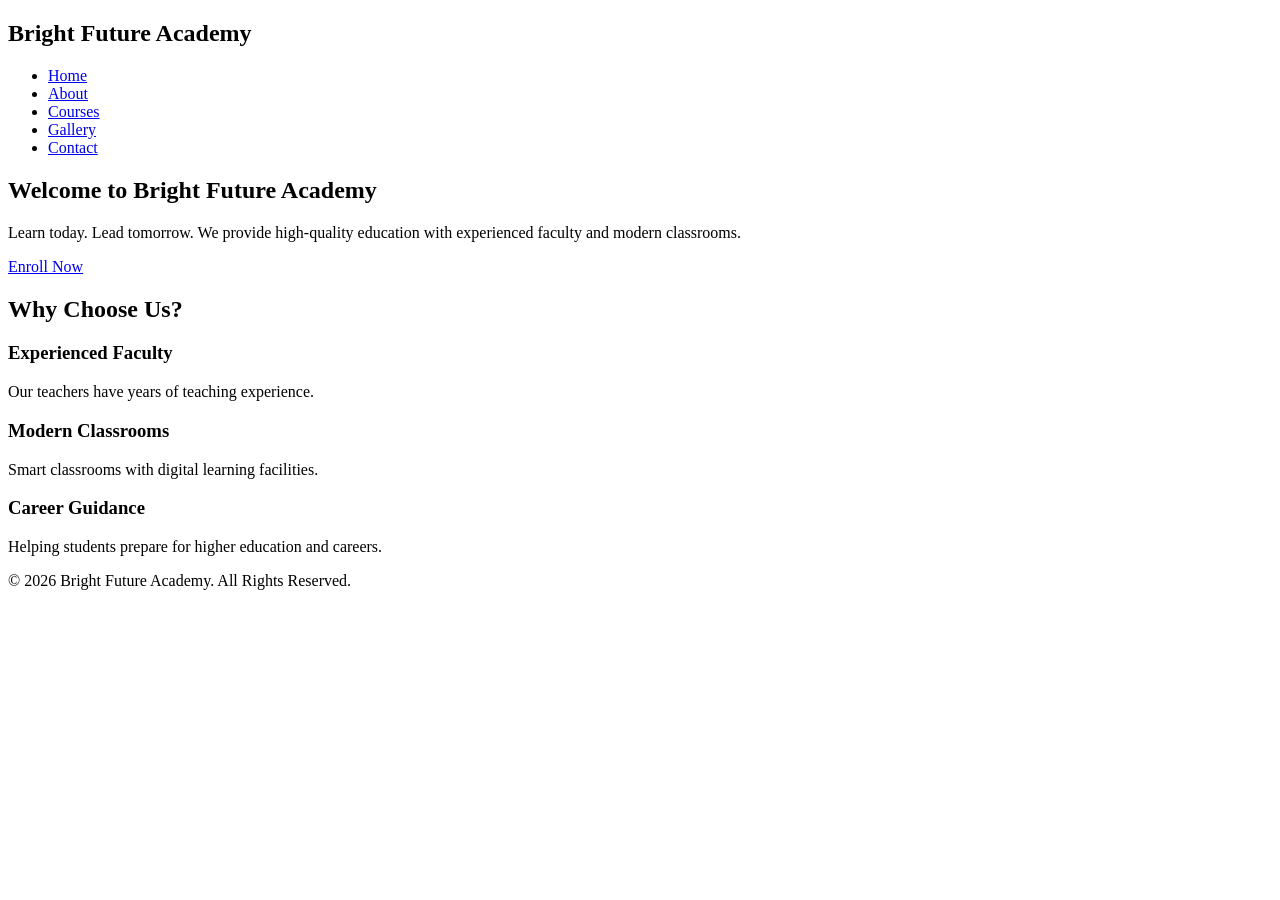
<file: index.html>
<!DOCTYPE html>
<html lang="en">
<head>
    <meta charset="UTF-8">
    <meta name="viewport" content="width=device-width, initial-scale=1.0">

    <title>Bright Future Academy | Home</title>

    <meta name="description" content="Bright Future Academy offers quality education and professional courses to help students build successful careers.">

    <meta name="keywords" content="academy, education, courses, learning, students">

    <link rel="stylesheet" href="style.css">
</head>

<body>

    <!-- Navigation Bar -->

    <nav>

        <h2>Bright Future Academy</h2>

        <ul>

            <li><a href="index.html">Home</a></li>

            <li><a href="about.html">About</a></li>

            <li><a href="courses.html">Courses</a></li>

            <li><a href="gallery.html">Gallery</a></li>

            <li><a href="contact.html">Contact</a></li>

        </ul>

    </nav>

    <!-- Hero Section -->

    <section class="hero">

        <h1>Welcome to Bright Future Academy</h1>

        <p>
            Learn today. Lead tomorrow.
            We provide high-quality education with experienced faculty and modern classrooms.
        </p>

        <a href="contact.html" class="button">
            Enroll Now
        </a>

    </section>

    <!-- Features -->

    <section>

        <h2>Why Choose Us?</h2>

        <div class="card">

            <h3>Experienced Faculty</h3>

            <p>Our teachers have years of teaching experience.</p>

        </div>

        <div class="card">

            <h3>Modern Classrooms</h3>

            <p>Smart classrooms with digital learning facilities.</p>

        </div>

        <div class="card">

            <h3>Career Guidance</h3>

            <p>Helping students prepare for higher education and careers.</p>

        </div>

    </section>

    <!-- Footer -->

    <footer>

        <p>© 2026 Bright Future Academy. All Rights Reserved.</p>

    </footer>

</body>

</html>
</file>
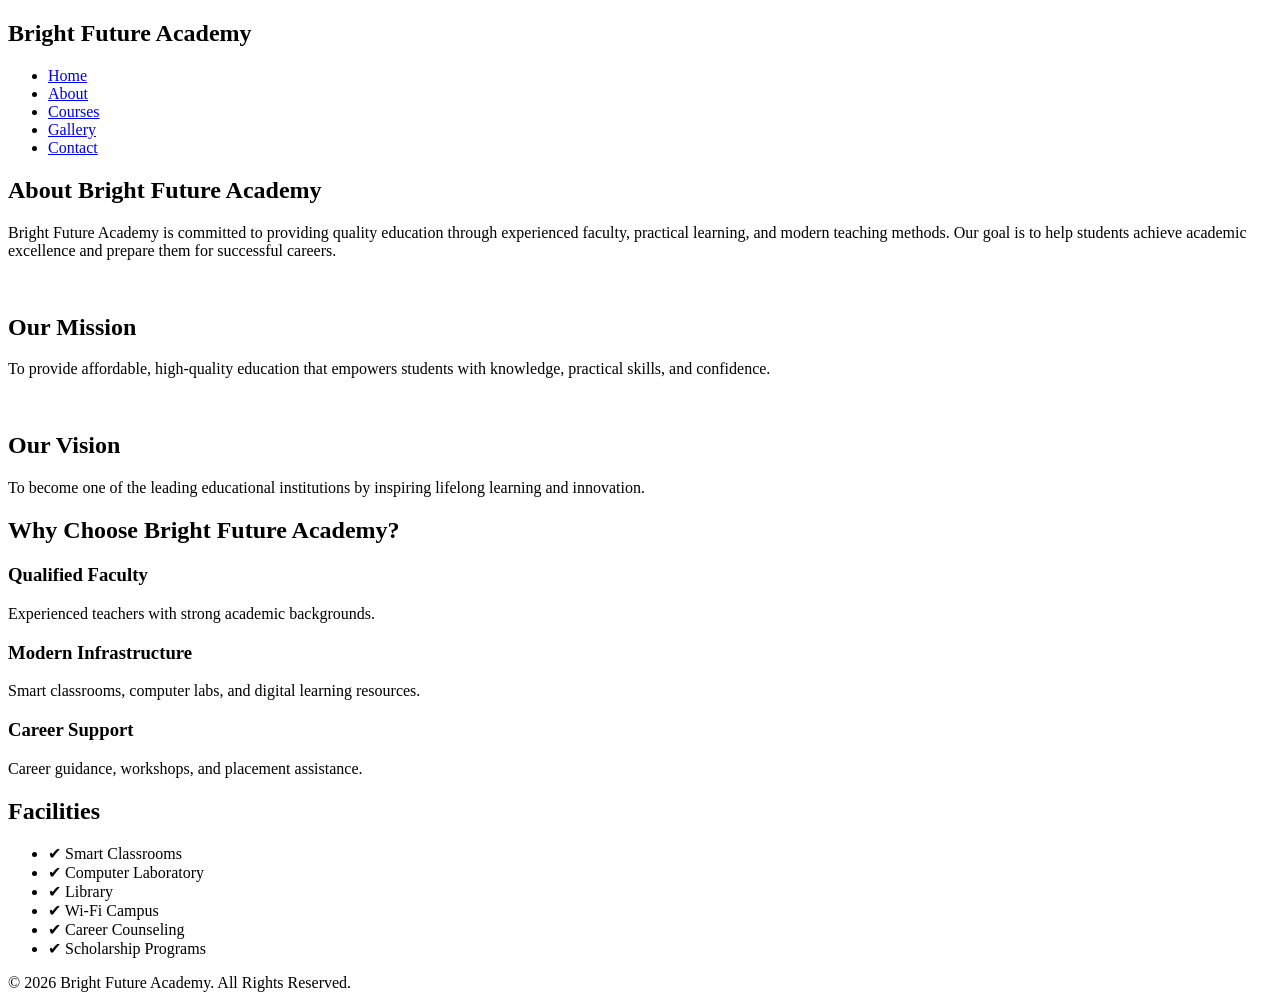
<file: about.html>
<!DOCTYPE html>
<html lang="en">
<head>
    <meta charset="UTF-8">
    <meta name="viewport" content="width=device-width, initial-scale=1.0">

    <title>About | Bright Future Academy</title>

    <meta name="description" content="Learn more about Bright Future Academy, our mission, vision, and educational excellence.">

    <meta name="keywords" content="about academy, education institute, mission, vision">

    <link rel="stylesheet" href="style.css">
</head>

<body>

    <!-- Navigation -->

    <nav>

        <div class="logo">
            <h2>Bright Future Academy</h2>
        </div>

        <ul>

            <li><a href="index.html">Home</a></li>

            <li><a href="about.html">About</a></li>

            <li><a href="courses.html">Courses</a></li>

            <li><a href="gallery.html">Gallery</a></li>

            <li><a href="contact.html">Contact</a></li>

        </ul>

    </nav>

    <!-- About Section -->

    <section>

        <h1>About Bright Future Academy</h1>

        <p>
            Bright Future Academy is committed to providing quality education
            through experienced faculty, practical learning, and modern teaching methods.
            Our goal is to help students achieve academic excellence and prepare
            them for successful careers.
        </p>

        <br>

        <h2>Our Mission</h2>

        <p>
            To provide affordable, high-quality education that empowers students
            with knowledge, practical skills, and confidence.
        </p>

        <br>

        <h2>Our Vision</h2>

        <p>
            To become one of the leading educational institutions by inspiring
            lifelong learning and innovation.
        </p>

    </section>

    <!-- Why Choose Us -->

    <section>

        <h2>Why Choose Bright Future Academy?</h2>

        <div class="card-container">

            <div class="card">
                <h3>Qualified Faculty</h3>
                <p>Experienced teachers with strong academic backgrounds.</p>
            </div>

            <div class="card">
                <h3>Modern Infrastructure</h3>
                <p>Smart classrooms, computer labs, and digital learning resources.</p>
            </div>

            <div class="card">
                <h3>Career Support</h3>
                <p>Career guidance, workshops, and placement assistance.</p>
            </div>

        </div>

    </section>

    <!-- Facilities -->

    <section>

        <h2>Facilities</h2>

        <ul>

            <li>✔ Smart Classrooms</li>
            <li>✔ Computer Laboratory</li>
            <li>✔ Library</li>
            <li>✔ Wi-Fi Campus</li>
            <li>✔ Career Counseling</li>
            <li>✔ Scholarship Programs</li>

        </ul>

    </section>

    <!-- Footer -->

    <footer>

        <p>&copy; 2026 Bright Future Academy. All Rights Reserved.</p>

    </footer>

</body>
</html>
</file>
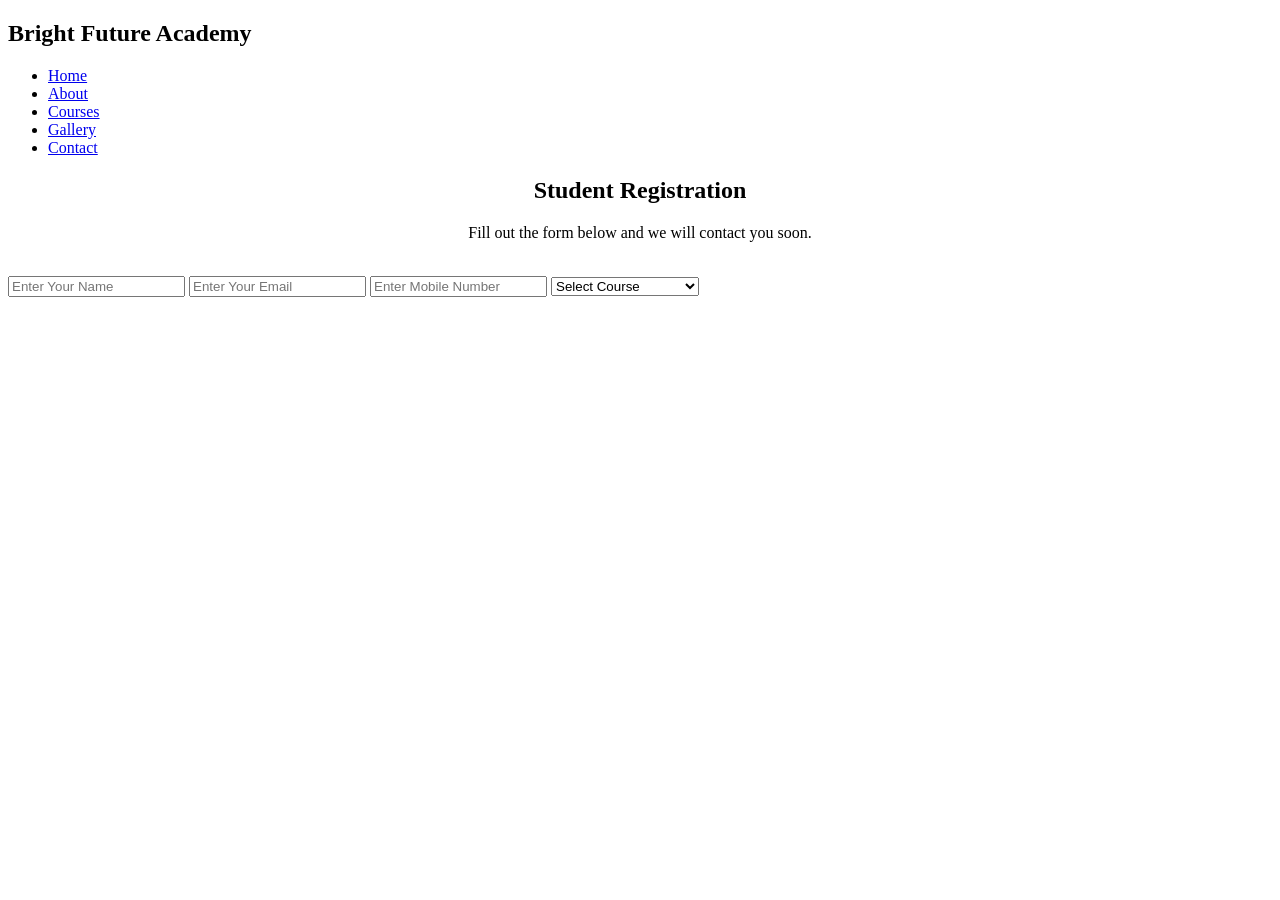
<file: contact.html>
<!DOCTYPE html>
<html lang="en">
<head>
    <meta charset="UTF-8">
    <meta name="viewport" content="width=device-width, initial-scale=1.0">

    <title>Contact | Bright Future Academy</title>

    <meta name="description" content="Contact Bright Future Academy to enroll in our courses.">

    <meta name="keywords" content="contact academy, student registration, education">

    <link rel="stylesheet" href="style.css">

    <script src="script.js" defer></script>

</head>

<body>

    <!-- Navigation -->

    <nav>

        <div class="logo">
            <h2>Bright Future Academy</h2>
        </div>

        <ul>

            <li><a href="index.html">Home</a></li>

            <li><a href="about.html">About</a></li>

            <li><a href="courses.html">Courses</a></li>

            <li><a href="gallery.html">Gallery</a></li>

            <li><a href="contact.html">Contact</a></li>

        </ul>

    </nav>

    <!-- Contact Section -->

    <section>

        <h1 style="text-align:center;">Student Registration</h1>

        <p style="text-align:center;">
            Fill out the form below and we will contact you soon.
        </p>

        <br>

        <form onsubmit="return validateForm()">

            <input
                type="text"
                id="name"
                placeholder="Enter Your Name">

            <input
                type="email"
                id="email"
                placeholder="Enter Your Email">

            <input
                type="tel"
                id="phone"
                placeholder="Enter Mobile Number">

            <select id="course">

                <option value="">Select Course</option>

                <option>Web Development</option>

                <option>Java Programming</option>

                <option>Python Programming</option>

                <option>Data Science</option>

                <option>Digital Marketing</option>

                <option>Graphic Design</option>

            </select>
</file>
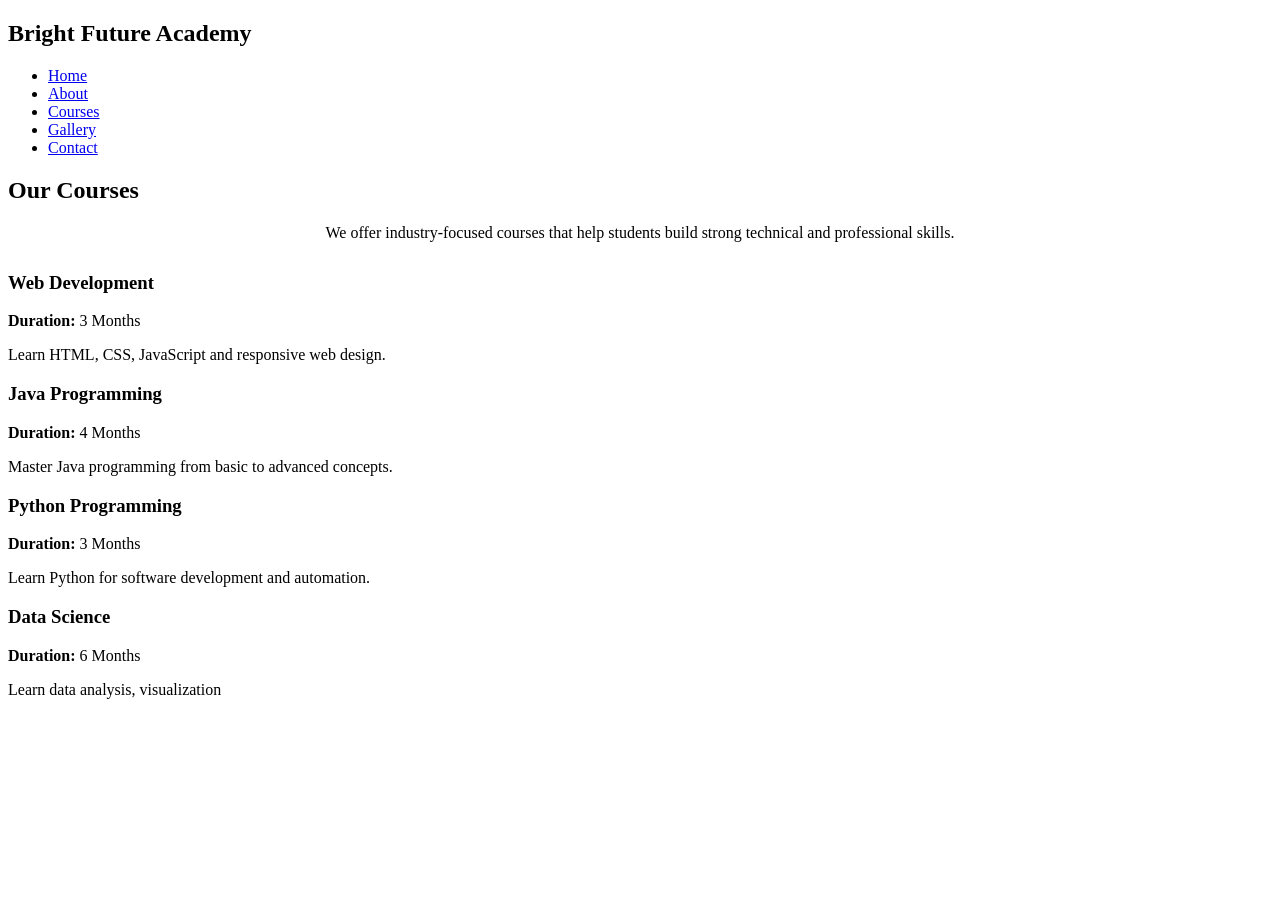
<file: courses.html>
<!DOCTYPE html>
<html lang="en">
<head>
    <meta charset="UTF-8">
    <meta name="viewport" content="width=device-width, initial-scale=1.0">

    <title>Courses | Bright Future Academy</title>

    <meta name="description" content="Explore professional courses offered by Bright Future Academy.">

    <meta name="keywords" content="courses, web development, java, python, digital marketing">

    <link rel="stylesheet" href="style.css">
</head>

<body>

    <!-- Navigation -->

    <nav>

        <div class="logo">
            <h2>Bright Future Academy</h2>
        </div>

        <ul>

            <li><a href="index.html">Home</a></li>

            <li><a href="about.html">About</a></li>

            <li><a href="courses.html">Courses</a></li>

            <li><a href="gallery.html">Gallery</a></li>

            <li><a href="contact.html">Contact</a></li>

        </ul>

    </nav>

    <!-- Courses -->

    <section>

        <h1>Our Courses</h1>

        <p style="text-align:center; margin-bottom:30px;">
            We offer industry-focused courses that help students build strong technical and professional skills.
        </p>

        <div class="card-container">

            <div class="card">
                <h3>Web Development</h3>
                <p><strong>Duration:</strong> 3 Months</p>
                <p>Learn HTML, CSS, JavaScript and responsive web design.</p>
            </div>

            <div class="card">
                <h3>Java Programming</h3>
                <p><strong>Duration:</strong> 4 Months</p>
                <p>Master Java programming from basic to advanced concepts.</p>
            </div>

            <div class="card">
                <h3>Python Programming</h3>
                <p><strong>Duration:</strong> 3 Months</p>
                <p>Learn Python for software development and automation.</p>
            </div>

            <div class="card">
                <h3>Data Science</h3>
                <p><strong>Duration:</strong> 6 Months</p>
                <p>Learn data analysis, visualization
</file>
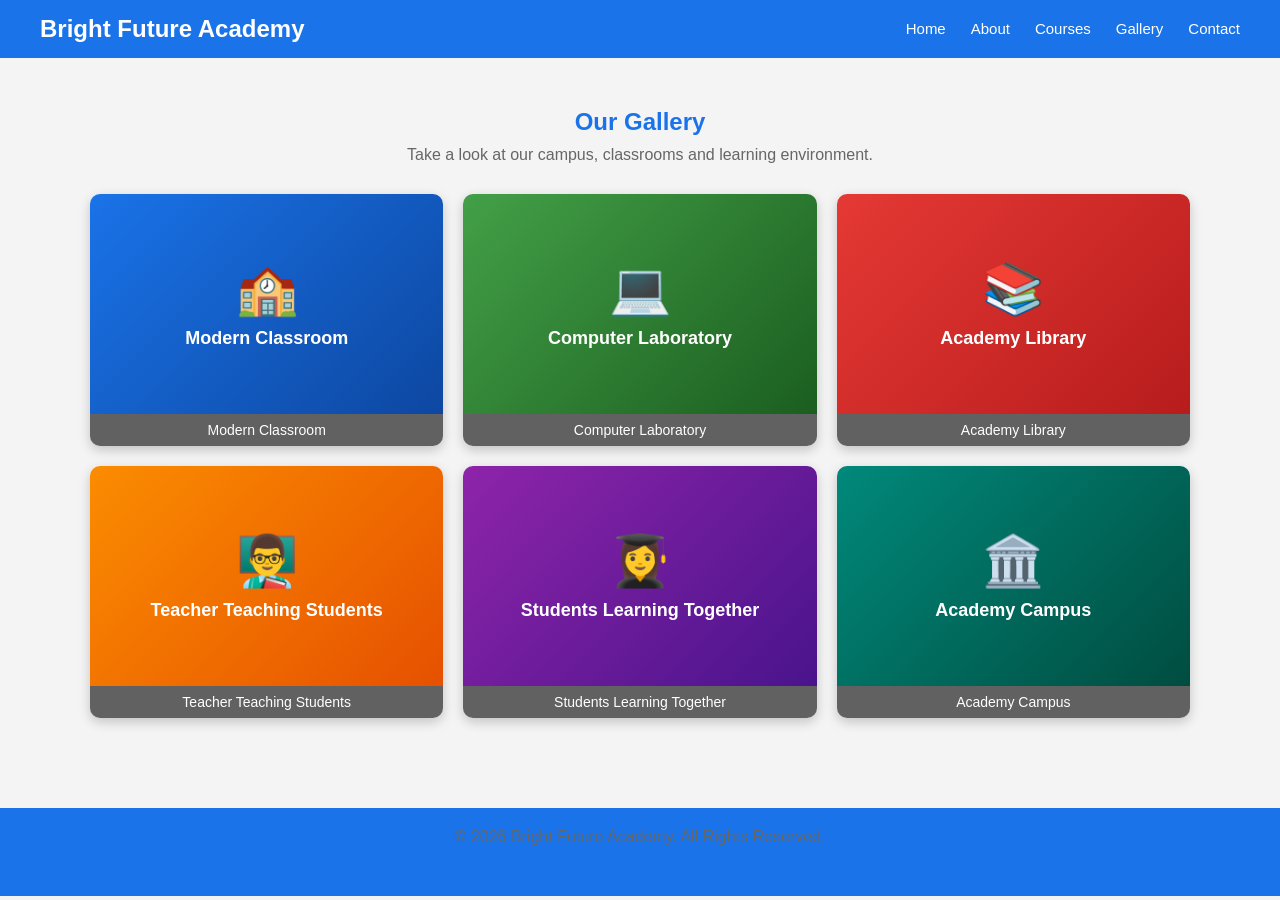
<file: gallery.html>
<!DOCTYPE html>
<html lang="en">
<head>
    <meta charset="UTF-8">
    <meta name="viewport" content="width=device-width, initial-scale=1.0">
    <title>Gallery | Bright Future Academy</title>
    <style>
        * { margin: 0; padding: 0; box-sizing: border-box; }
        body { font-family: Arial, sans-serif; background: #f4f4f4; }

        nav {
            display: flex;
            justify-content: space-between;
            align-items: center;
            background: #1a73e8;
            padding: 15px 40px;
        }
        nav .logo h2 { color: white; }
        nav ul { list-style: none; display: flex; gap: 25px; }
        nav ul li a { color: white; text-decoration: none; font-size: 15px; }
        nav ul li a:hover { color: #ffd600; }

        section { padding: 50px 40px; }
        h1 { text-align: center; margin-bottom: 10px; color: #1a73e8; }
        p { text-align: center; margin-bottom: 30px; color: #666; }

        .gallery {
            display: grid;
            grid-template-columns: repeat(3, 1fr);
            gap: 20px;
            max-width: 1100px;
            margin: 0 auto;
        }

        .gallery-item {
            border-radius: 10px;
            overflow: hidden;
            box-shadow: 0 4px 12px rgba(0,0,0,0.2);
            position: relative;
        }

        .gallery-card {
            height: 220px;
            display: flex;
            flex-direction: column;
            align-items: center;
            justify-content: center;
            color: white;
            font-size: 18px;
            font-weight: bold;
            transition: transform 0.3s;
        }

        .gallery-item:hover .gallery-card { transform: scale(1.05); }

        .gallery-card span { font-size: 50px; margin-bottom: 10px; }

        .caption {
            background: rgba(0,0,0,0.6);
            color: white;
            text-align: center;
            padding: 8px;
            font-size: 14px;
        }

        .bg1 { background: linear-gradient(135deg, #1a73e8, #0d47a1); }
        .bg2 { background: linear-gradient(135deg, #43a047, #1b5e20); }
        .bg3 { background: linear-gradient(135deg, #e53935, #b71c1c); }
        .bg4 { background: linear-gradient(135deg, #fb8c00, #e65100); }
        .bg5 { background: linear-gradient(135deg, #8e24aa, #4a148c); }
        .bg6 { background: linear-gradient(135deg, #00897b, #004d40); }

        footer {
            background: #1a73e8;
            color: white;
            text-align: center;
            padding: 20px;
            margin-top: 40px;
        }

        @media (max-width: 768px) {
            .gallery { grid-template-columns: repeat(2, 1fr); }
            nav { flex-direction: column; gap: 10px; }
        }
        @media (max-width: 480px) {
            .gallery { grid-template-columns: 1fr; }
        }
    </style>
</head>
<body>

    <nav>
        <div class="logo"><h2>Bright Future Academy</h2></div>
        <ul>
            <li><a href="index.html">Home</a></li>
            <li><a href="about.html">About</a></li>
            <li><a href="courses.html">Courses</a></li>
            <li><a href="gallery.html">Gallery</a></li>
            <li><a href="contact.html">Contact</a></li>
        </ul>
    </nav>

    <section>
        <h1>Our Gallery</h1>
        <p>Take a look at our campus, classrooms and learning environment.</p>

        <div class="gallery">

            <div class="gallery-item">
                <div class="gallery-card bg1">
                    <span>🏫</span>Modern Classroom
                </div>
                <div class="caption">Modern Classroom</div>
            </div>

            <div class="gallery-item">
                <div class="gallery-card bg2">
                    <span>💻</span>Computer Laboratory
                </div>
                <div class="caption">Computer Laboratory</div>
            </div>

            <div class="gallery-item">
                <div class="gallery-card bg3">
                    <span>📚</span>Academy Library
                </div>
                <div class="caption">Academy Library</div>
            </div>

            <div class="gallery-item">
                <div class="gallery-card bg4">
                    <span>👨‍🏫</span>Teacher Teaching Students
                </div>
                <div class="caption">Teacher Teaching Students</div>
            </div>

            <div class="gallery-item">
                <div class="gallery-card bg5">
                    <span>👩‍🎓</span>Students Learning Together
                </div>
                <div class="caption">Students Learning Together</div>
            </div>

            <div class="gallery-item">
                <div class="gallery-card bg6">
                    <span>🏛️</span>Academy Campus
                </div>
                <div class="caption">Academy Campus</div>
            </div>

        </div>
    </section>

    <footer>
        <p>&copy; 2026 Bright Future Academy. All Rights Reserved.</p>
    </footer>

</body>
</html>
</file>
<file: style.css>
.gallery-section{
    padding:50px 8%;
    text-align:center;
}

.gallery{
    display:grid;
    grid-template-columns:repeat(auto-fit,minmax(250px,1fr));
    gap:20px;
    margin-top:30px;
}

.gallery img{
    width:100%;
    height:220px;
    object-fit:cover;
    border-radius:10px;
    box-shadow:0 4px 8px rgba(0,0,0,0.2);
}
</file>
